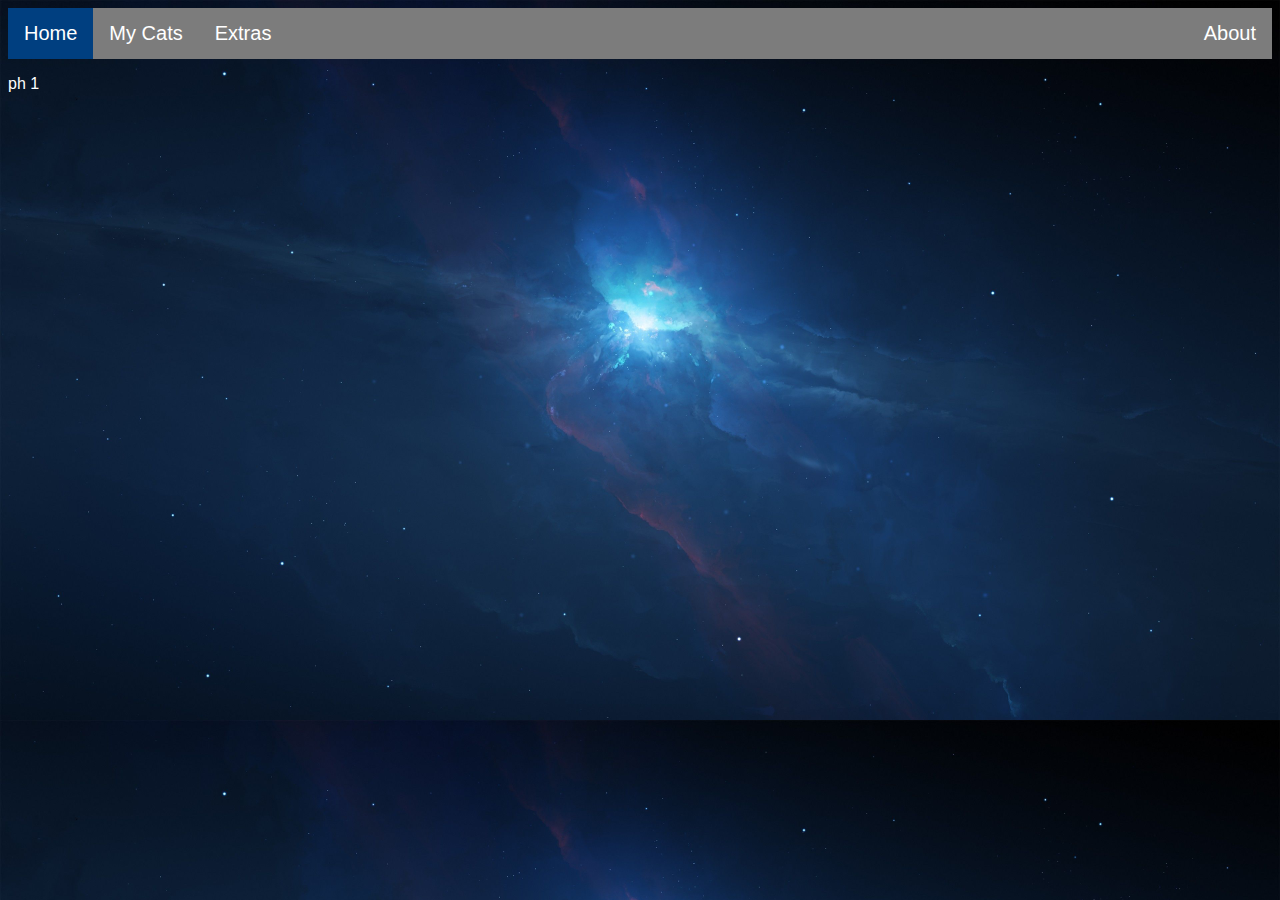
<file: index.html>
<!DOCTYPE html>
<html lang="en-US">
    <head>
        <meta charset="utf-8">
        <title>home</title>
        <!-- import stylesheet -->
        <link rel="stylesheet" href="styling.css">
        <!-- import jquery -->
        <script src="https://ajax.googleapis.com/ajax/libs/jquery/3.7.0/jquery.min.js"></script>
        <!-- import script -->
        

        <script>
            //load navbar
            $(document).ready(function(){$("#nav").load("nav.html");});
        </script>
    </head>
    <body>
        <div id="nav"></div>
        <p>ph 1</p>
    </body>
</html>
</file>
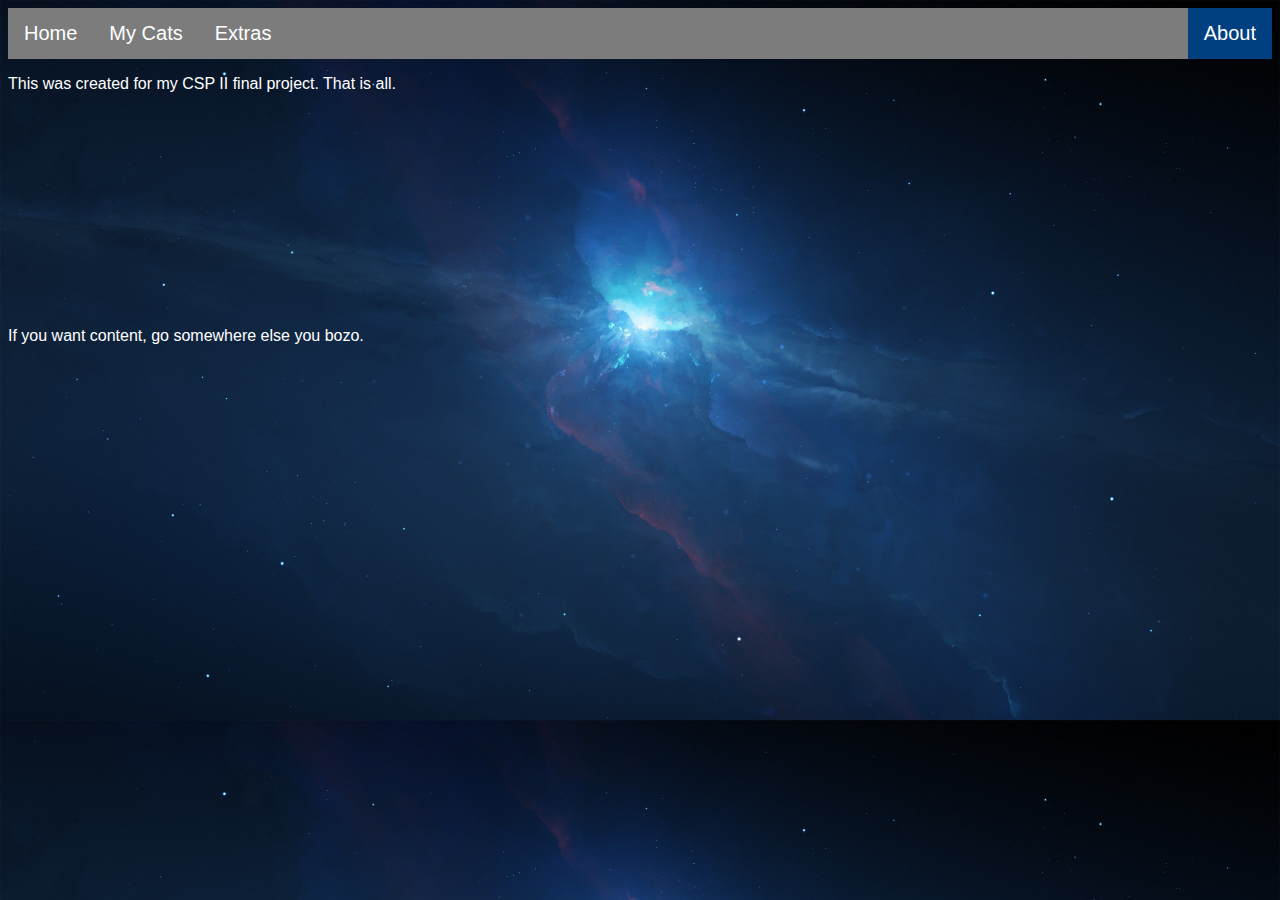
<file: about.html>
<!DOCTYPE html>
<html lang="en-US">
    <head>
        <meta charset="utf-8">
        <title>aboot</title>
        <!-- import stylesheet -->
        <link rel="stylesheet" href="styling.css">
        <!-- import jquery -->
        <script src="https://ajax.googleapis.com/ajax/libs/jquery/3.7.0/jquery.min.js"></script>
        <!-- import script -->
        <script src="aaaa.js"></script>
            
        <script>
            //load navbar
            $(document).ready(function(){$("#nav").load("nav.html");});
        </script>
    </head>
    <body>
        <div id="nav"></div>
        <p>This was created for my CSP II final project. That is all.<br><br><br><br><br><br><br><br><br><br><br><br><br><br>If you want content, go somewhere else you bozo.</p>
    </body>
</html>
</file>
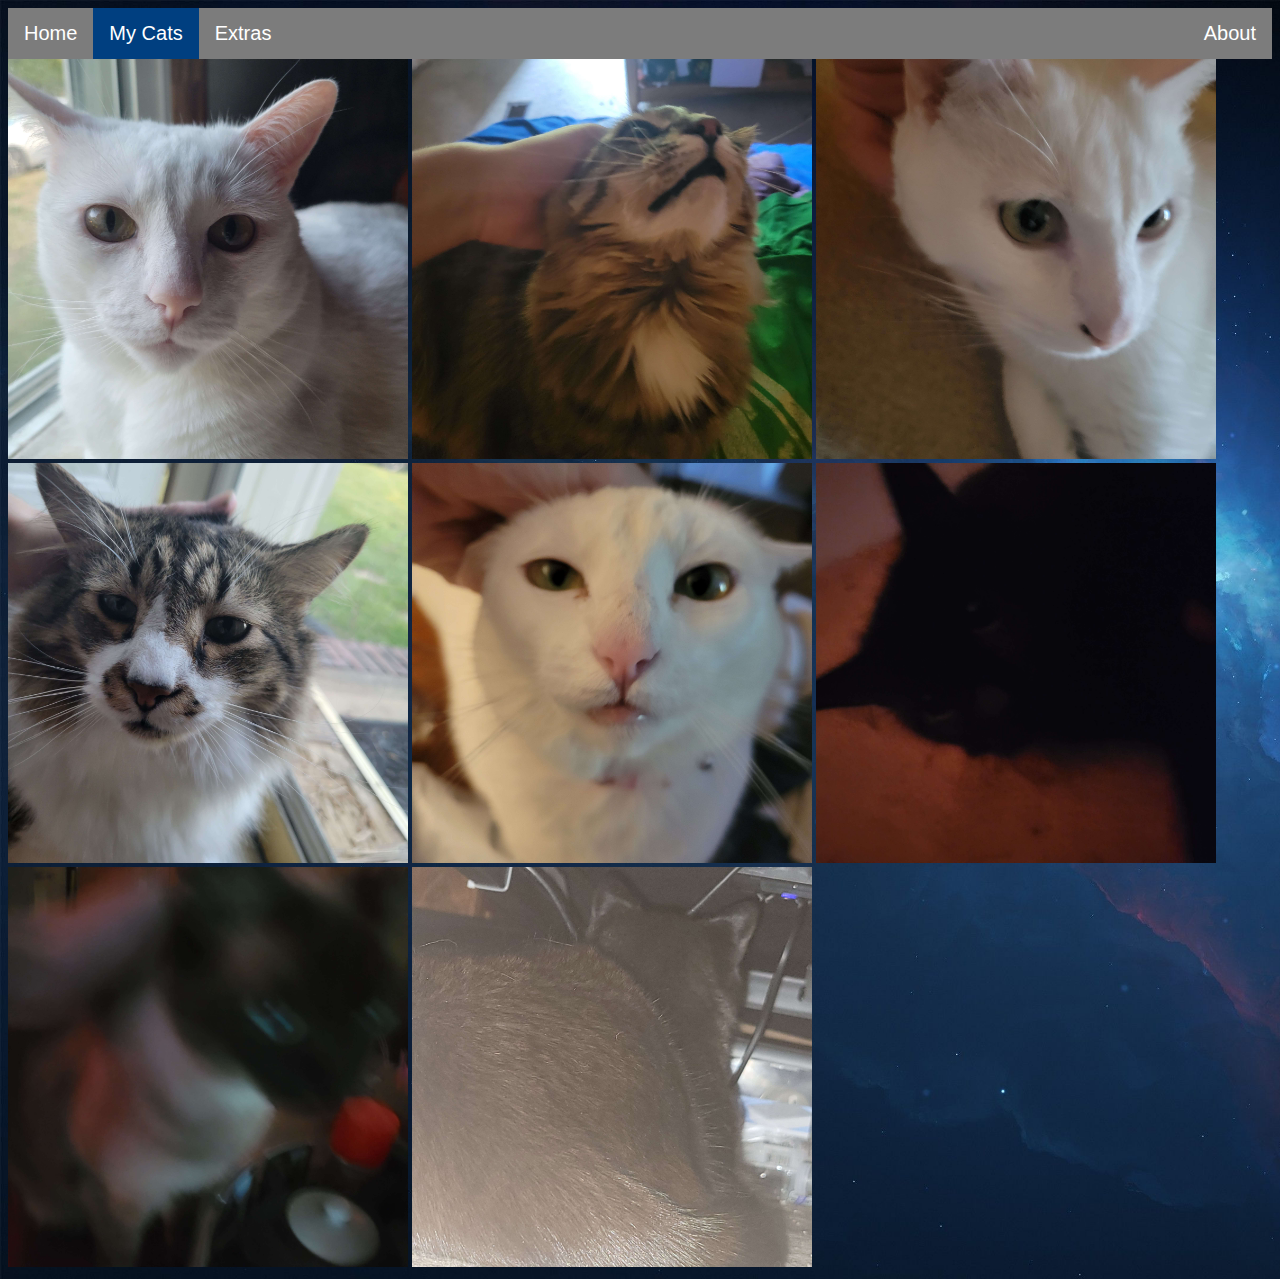
<file: cats.html>
<!DOCTYPE html>
<html lang="en-US">
    <head>
        <meta charset="utf-8">
        <title>cats</title>
        <!-- import stylesheet -->
        <link rel="stylesheet" href="styling.css">
        <!-- import jquery -->
        <script src="https://ajax.googleapis.com/ajax/libs/jquery/3.7.0/jquery.min.js"></script>
        <!-- import script -->
        <script src="aaaa.js"></script>
        
        <script>
            //load navbar
            $(document).ready(function(){$("#nav").load("nav.html");});
        </script>
    </head>
    <body>
        <div id="nav"></div>
        <img src="catimages/nick.jpg">
        <img src="catimages/cole.jpg">
        <img src="catimages/lucian.jpg">
        <img src="catimages/fluffy.jpg">
        <img src="catimages/angel.jpg">
        <img src="catimages/soot.jpg">
        <img src="catimages/smoky.jpg">
        <img src="catimages/shadowbum.jpg">
    </body>
</html>
</file>
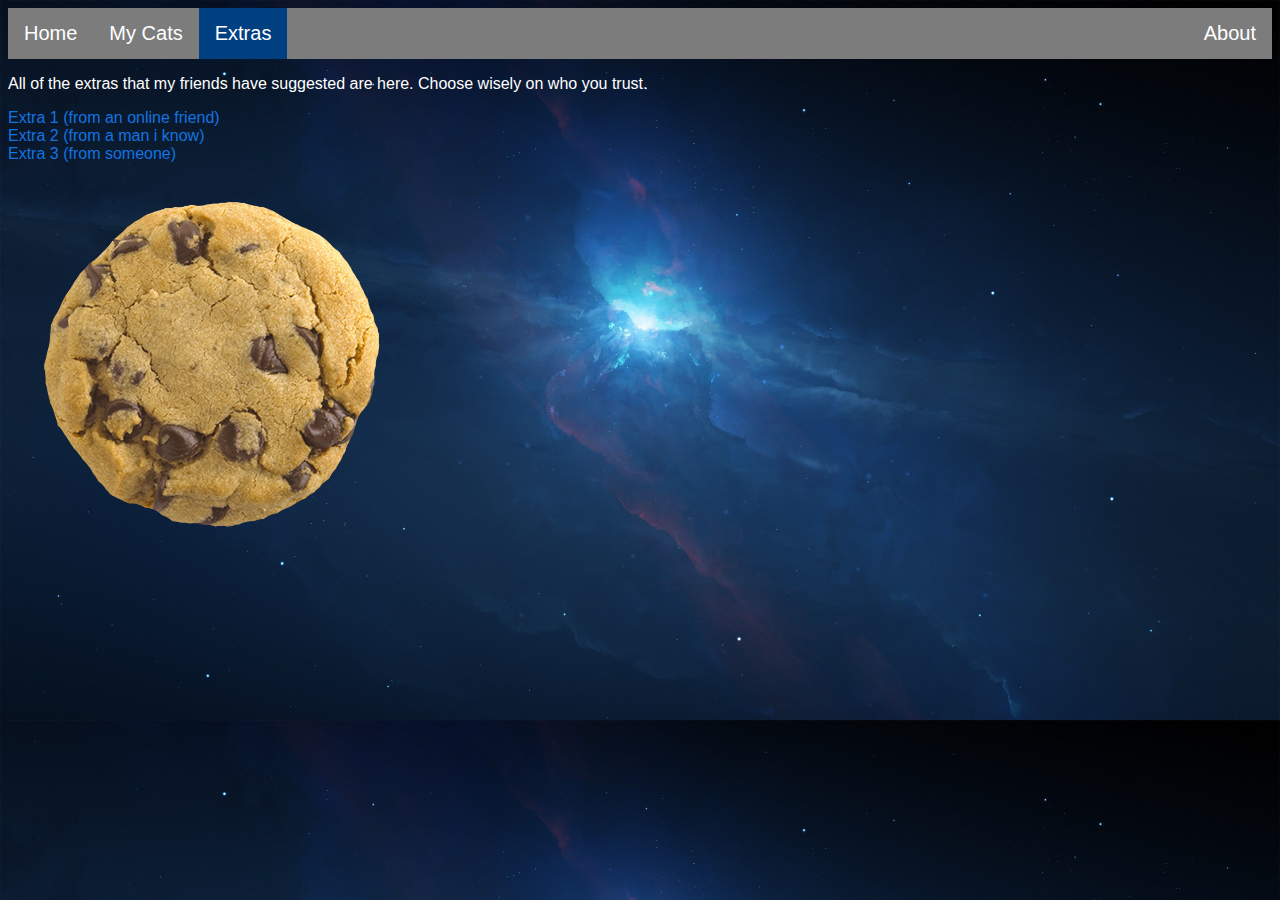
<file: extras.html>
<!DOCTYPE html>
<html lang="en-US">
    <head>
        <meta charset="utf-8">
        <title>extras</title>
        <!-- import stylesheet -->
        <link rel="stylesheet" href="styling.css">
        <!-- import jquery -->
        <script src="https://ajax.googleapis.com/ajax/libs/jquery/3.7.0/jquery.min.js"></script>
        <!-- import script -->
        <script src="aaaa.js"></script>
        
        <script>
            //load navbar
            $(document).ready(function(){$("#nav").load("nav.html");});
        </script>
    </head>
    <body>
        <div id="nav"></div>
        <div>
            <p>All of the extras that my friends have suggested are here. Choose wisely on who you trust.</p>
            <a href="fortnite.html">Extra 1 (from an online friend)</a>
            <a href="#" onclick="alert('take the balls exam')">Extra 2 (from a man i know)</a>
            <a href="mcdonalds.html">Extra 3 (from someone)</a>
        </div>
        <img src="cookie.png" onclick="yummyNummy()">
    </body>
</html>
</file>
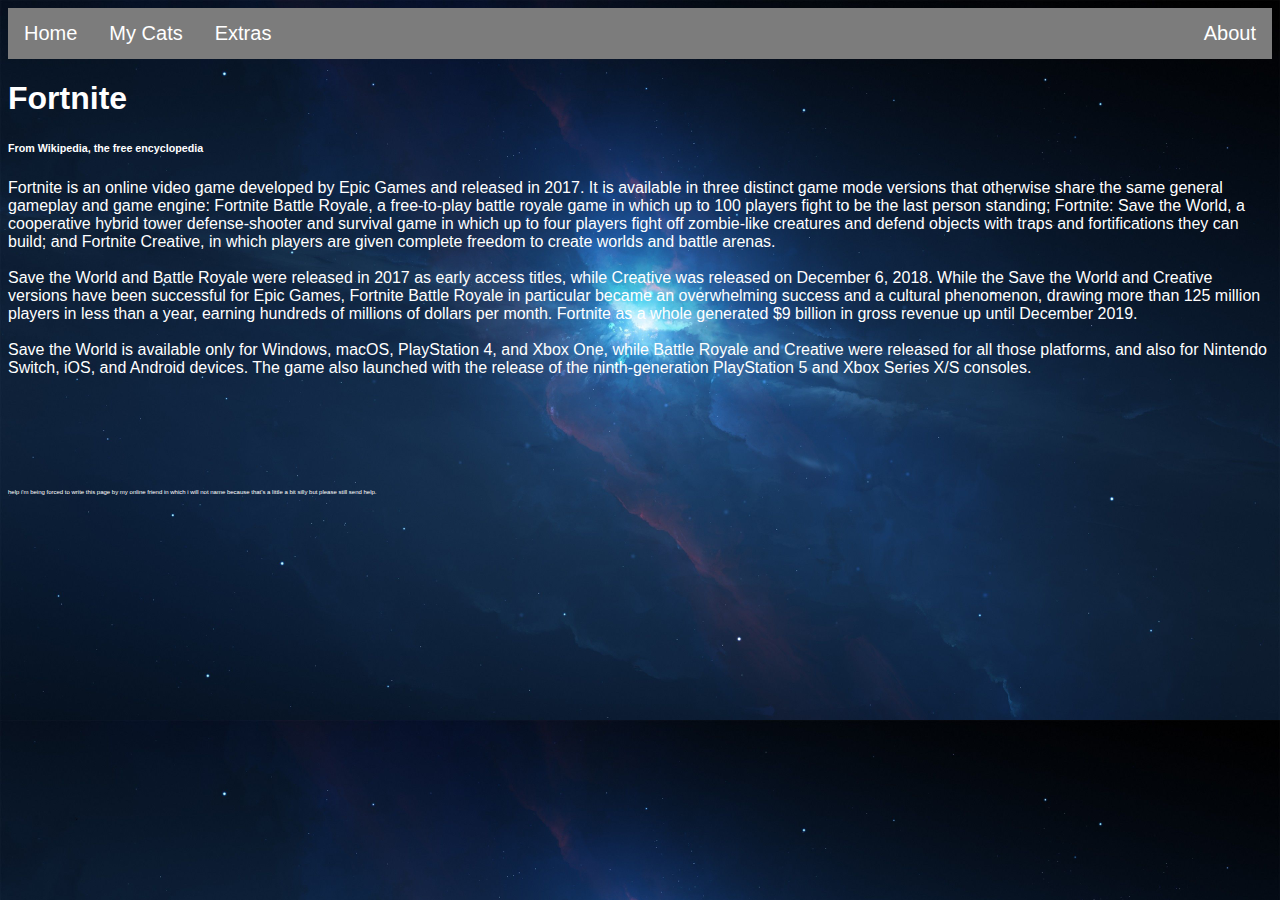
<file: fortnite.html>
<!DOCTYPE html>
<html lang="en-US">
    <head>
        <meta charset="utf-8">
        <title>fortnite (please help me)</title>
        <!-- import stylesheet -->
        <link rel="stylesheet" href="styling.css">
        <!-- import jquery -->
        <script src="https://ajax.googleapis.com/ajax/libs/jquery/3.7.0/jquery.min.js"></script>
        <!-- import script -->
        <script src="aaaa.js"></script>

        <script>
            //load navbar
            $(document).ready(function(){$("#nav").load("nav.html");});
        </script>
    </head>
    <body>
        <div id="nav"></div>
        <h1>Fortnite</h1>
        <h6>From Wikipedia, the free encyclopedia</h6>
        <p>Fortnite is an online video game developed by Epic Games and released in 2017. It is available in three distinct game mode versions that otherwise share the same general gameplay and game engine: Fortnite Battle Royale, a free-to-play battle royale game in which up to 100 players fight to be the last person standing; Fortnite: Save the World, a cooperative hybrid tower defense-shooter and survival game in which up to four players fight off zombie-like creatures and defend objects with traps and fortifications they can build; and Fortnite Creative, in which players are given complete freedom to create worlds and battle arenas.
        <br><br>
        Save the World and Battle Royale were released in 2017 as early access titles, while Creative was released on December 6, 2018. While the Save the World and Creative versions have been successful for Epic Games, Fortnite Battle Royale in particular became an overwhelming success and a cultural phenomenon, drawing more than 125 million players in less than a year, earning hundreds of millions of dollars per month. Fortnite as a whole generated $9 billion in gross revenue up until December 2019.
        <br><br>    
        Save the World is available only for Windows, macOS, PlayStation 4, and Xbox One, while Battle Royale and Creative were released for all those platforms, and also for Nintendo Switch, iOS, and Android devices. The game also launched with the release of the ninth-generation PlayStation 5 and Xbox Series X/S consoles.</p>
        <br><br><br><br><br>
        <p class="reallysmall">help i'm being forced to write this page by my online friend in which i will not name because that's a little a bit silly but please still send help.</p>
    </body>
</html>
</file>
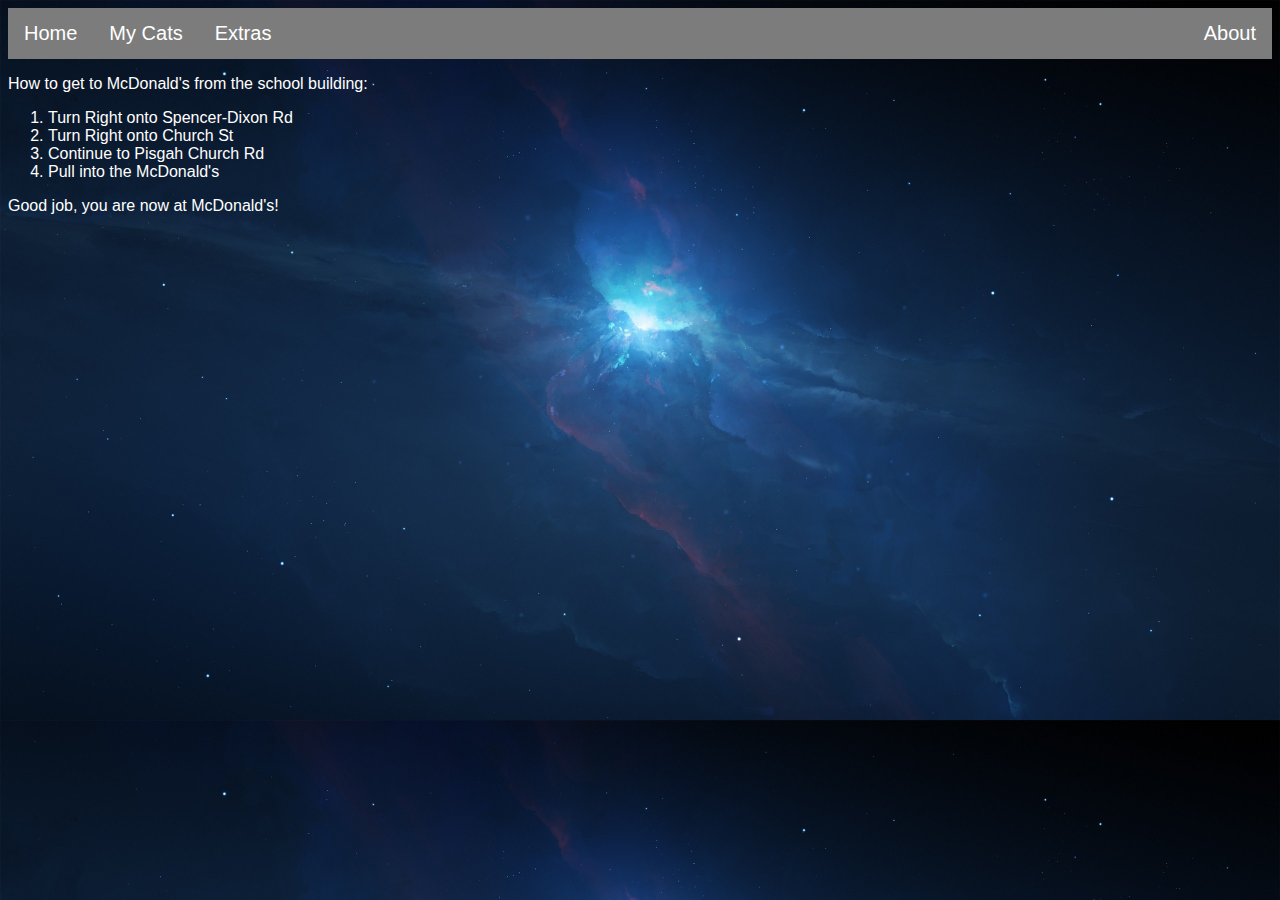
<file: mcdonalds.html>
<!DOCTYPE html>
<html lang="en-US">
    <head>
        <meta charset="utf-8">
        <title>how to get to mcdonalds</title>
        <!-- import stylesheet -->
        <link rel="stylesheet" href="styling.css">
        <!-- import jquery -->
        <script src="https://ajax.googleapis.com/ajax/libs/jquery/3.7.0/jquery.min.js"></script>
        <!-- import script -->
        <script src="aaaa.js"></script>

        <script>
            //load navbar
            $(document).ready(function(){$("#nav").load("nav.html");});
        </script>
    </head>
    <body>
        <div id="nav"></div>
        <p>How to get to McDonald's from the school building:</p>
        <ol>
            <li>Turn Right onto Spencer-Dixon Rd</li>
            <li>Turn Right onto Church St</li>
            <li>Continue to Pisgah Church Rd</li>
            <li>Pull into the McDonald's</li>
        </ol>
        <p>Good job, you are now at McDonald's!</p>
    </body>
</html>
</file>
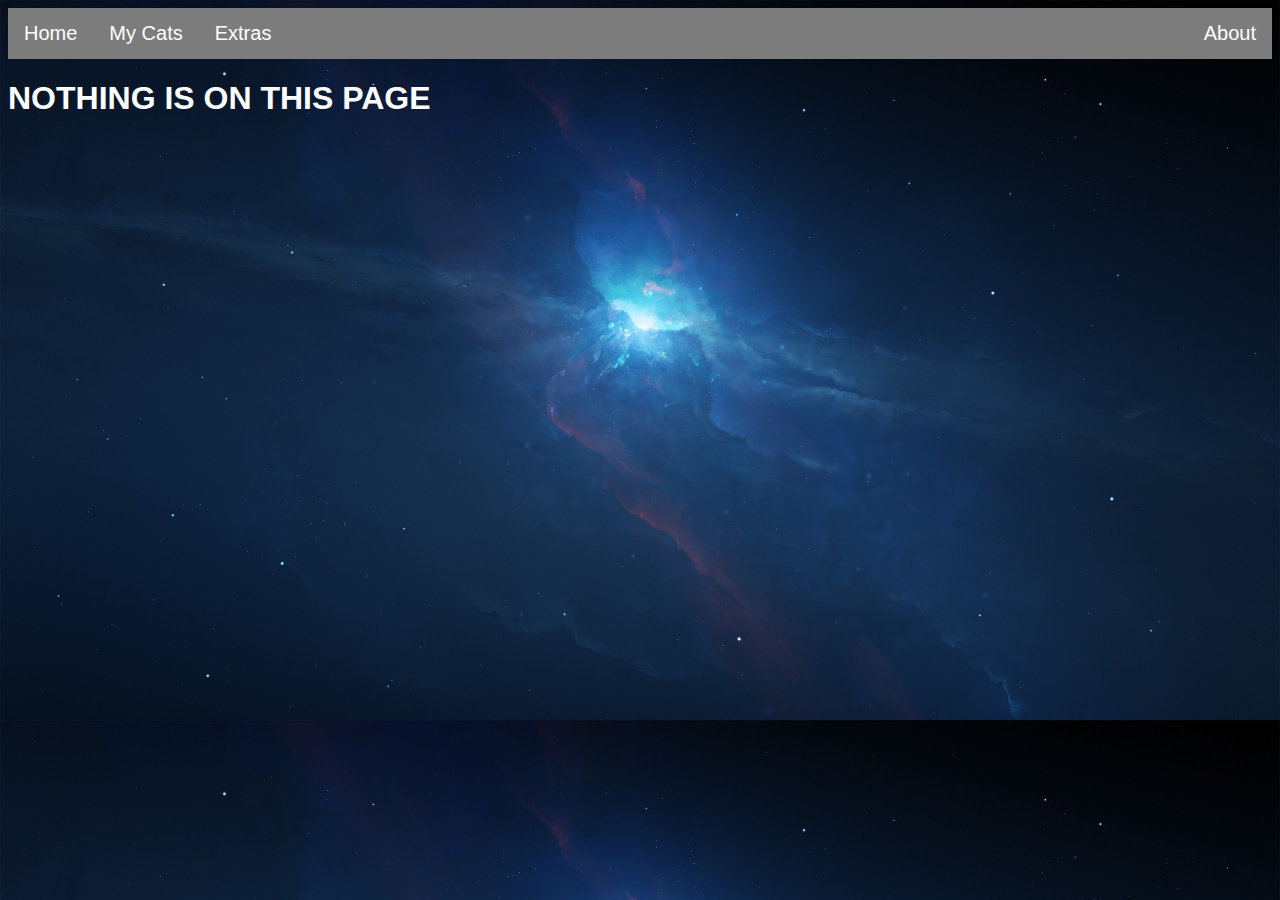
<file: thethethethethethe.html>
<!DOCTYPE html>
<html lang="en-US">
    <head>
        <meta charset="utf-8">
        <title>home</title>
        <!-- import stylesheet -->
        <link rel="stylesheet" href="styling.css">
        <!-- import jquery -->
        <script src="https://ajax.googleapis.com/ajax/libs/jquery/3.7.0/jquery.min.js"></script>
        <!-- import script -->
        <script src="aaaa.js"></script>

        <script>
            //load navbar
            $(document).ready(function(){$("#nav").load("nav.html");});
        </script>
    </head>
    <body>
        <div id="nav"></div>
        <div class="nothing" onclick="nothingIsHere()">
            <h1>NOTHING IS ON THIS PAGE</h1>
        </div>
    </body>
</html>
</file>
<file: styling.css>
/* navbar ↓ */
.nav {
    background-color: #7c7c7c;
    overflow: hidden;
}
.nav a {
    float: left;
    color: white;
    text-align: center;
    padding: 14px 16px;
    text-decoration: none;
    font-size: 20px;
    font-family: Verdana, Geneva, Tahoma, sans-serif;
}
#about {
    float: right;
}
.nav a:hover {
    background-color: #adadad;
}
.nav a:active {
    background-color: rgb(0, 63, 128);
}
.nav a.current {
    background-color: rgb(0, 63, 128);
}

/* other stuff ↓ */

p,h1,h2,h3,h4,h5,h6,ol,li {
    font-family: Verdana, Geneva, Tahoma, sans-serif;
    color: white;
}
img {
    width: 400px;
}
body {
    background-color: rgb(0, 63, 128);
    background-image: url(39607.jpg);
    background-size: cover;
}
a {
    font-family: Verdana, Geneva, Tahoma, sans-serif;
    color: rgb(19, 115, 224);
    text-decoration: none;
    display: block;
}
.reallysmall {
    font-size: 6px;
}
</file>
